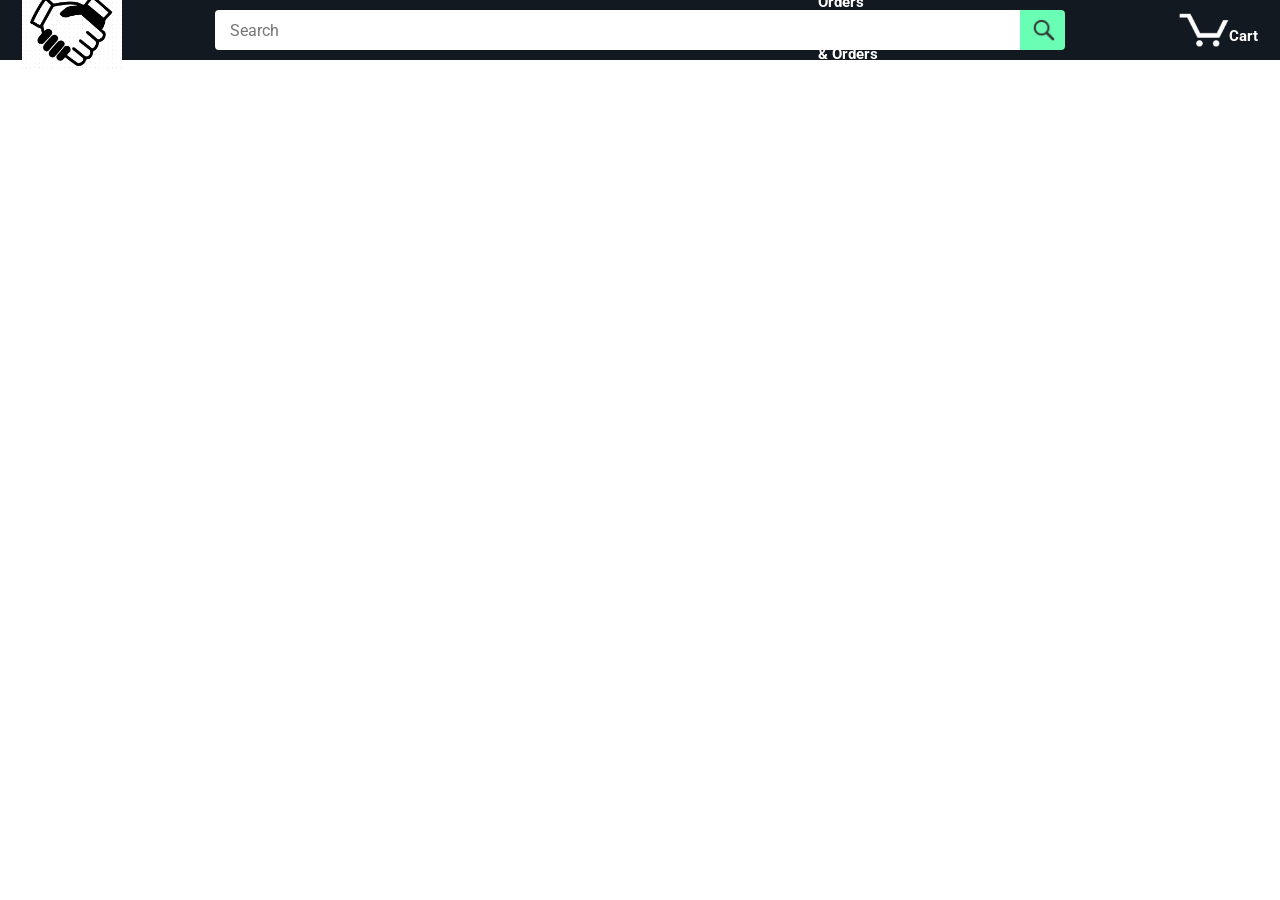
<file: amazon.html>
<!DOCTYPE html>
<html>
  <head>
<<<<<<< HEAD
    <title>Fazon Project</title>
=======
    <title>Amazon Project</title>
>>>>>>> 11ee6c57f2214f1d8b3a161bbb6665155f244d0c

    <!-- This code is needed for responsive design to work.
      (Responsive design = make the website look good on
      smaller screen sizes like a phone or a tablet). -->
    <meta name="viewport" content="width=device-width, initial-scale=1">

    <!-- Load a font called Roboto from Google Fonts. -->
    <link rel="preconnect" href="https://fonts.googleapis.com">
    <link rel="preconnect" href="https://fonts.gstatic.com" crossorigin>
    <link href="https://fonts.googleapis.com/css2?family=Roboto:wght@400;500;700&display=swap" rel="stylesheet">

    <!-- Here are the CSS files for this page. -->
    <link rel="stylesheet" href="styles/shared/general.css">
    <link rel="stylesheet" href="styles/shared/amazon-header.css">
    <link rel="stylesheet" href="styles/pages/amazon.css">
  </head>
  <body>
    <div class="amazon-header">
      <div class="amazon-header-left-section">
        <a href="amazon.html" class="header-link">
          <img class="amazon-logo"
            src="images/amazon-logo-white.png">
          <img class="amazon-mobile-logo"
            src="images/amazon-mobile-logo-white.png">
        </a>
      </div>

      <div class="amazon-header-middle-section">
        <input class="search-bar" type="text" placeholder="Search">

        <button class="search-button">
          <img class="search-icon" src="images/icons/search-icon.png">
        </button>
      </div>

      <div class="amazon-header-right-section">
        <a class="orders-link header-link" href="orders.html">
<<<<<<< HEAD
          <span class="returns-text">Manage</span>
          <span class="orders-text">Orders</span>
=======
          <span class="returns-text">Returns</span>
          <span class="orders-text">& Orders</span>
>>>>>>> 11ee6c57f2214f1d8b3a161bbb6665155f244d0c
        </a>

        <a class="cart-link header-link" href="checkout.html">
          <img class="cart-icon" src="images/icons/cart-icon.png">
          <div class="cart-quantity js-cart-quantity">0</div>
          <div class="cart-text">Cart</div>
        </a>
      </div>
    </div>

    <div class="main">
      <div class="products-grid js-products-grid">
      </div>
    </div>

    <script type="module" src="scripts/amazon.js"></script>
  </body>
</html>
</file>
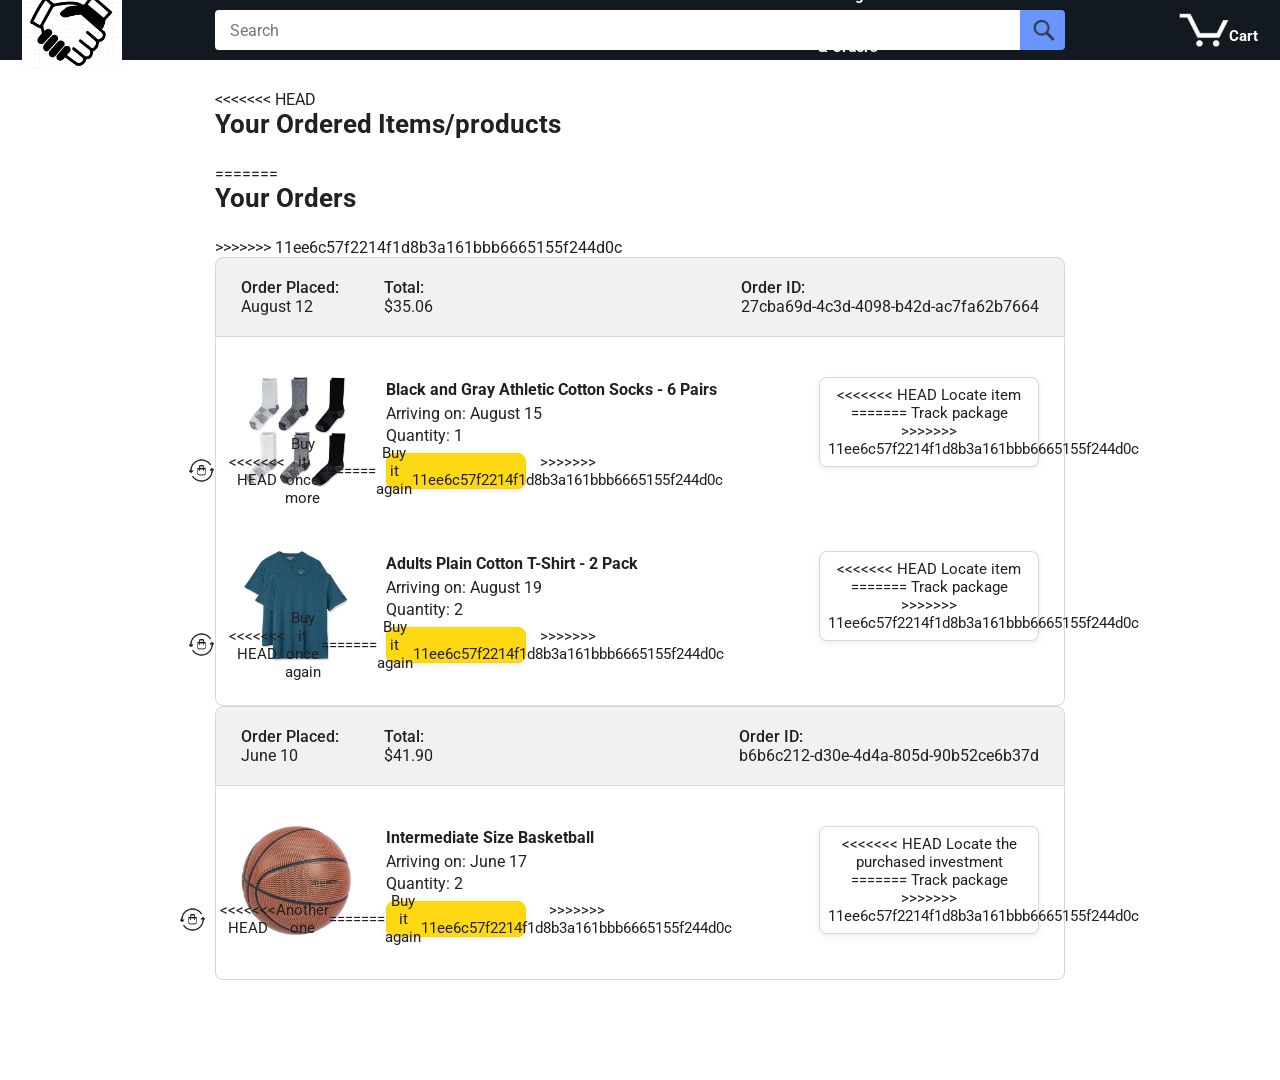
<file: orders.html>
<!DOCTYPE html>
<html>
  <head>
    <title>Orders</title>

    <!-- This code is needed for responsive design to work.
      (Responsive design = make the website look good on
      smaller screen sizes like a phone or a tablet). -->
    <meta name="viewport" content="width=device-width, initial-scale=1">

    <!-- Load a font called Roboto from Google Fonts. -->
    <link rel="preconnect" href="https://fonts.googleapis.com">
    <link rel="preconnect" href="https://fonts.gstatic.com" crossorigin>
    <link href="https://fonts.googleapis.com/css2?family=Roboto:wght@400;500;700&display=swap" rel="stylesheet">

    <!-- Here are the CSS files for this page. -->
    <link rel="stylesheet" href="styles/shared/general.css">
    <link rel="stylesheet" href="styles/shared/amazon-header.css">
    <link rel="stylesheet" href="styles/pages/orders.css">
  </head>
  <body>
    <div class="amazon-header">
      <div class="amazon-header-left-section">
        <a href="amazon.html" class="header-link">
          <img class="amazon-logo"
            src="images/amazon-logo-white.png">
          <img class="amazon-mobile-logo"
            src="images/amazon-mobile-logo-white.png">
        </a>
      </div>

      <div class="amazon-header-middle-section">
        <input class="search-bar" type="text" placeholder="Search">

        <button class="search-button">
          <img class="search-icon" src="images/icons/search-icon.png">
        </button>
      </div>

      <div class="amazon-header-right-section">
        <a class="orders-link header-link" href="orders.html">
<<<<<<< HEAD
          <span class="returns-text"></span>
          <span class="orders-text">Manage Orders</span>
=======
          <span class="returns-text">Returns</span>
          <span class="orders-text">& Orders</span>
>>>>>>> 11ee6c57f2214f1d8b3a161bbb6665155f244d0c
        </a>

        <a class="cart-link header-link" href="checkout.html">
          <img class="cart-icon" src="images/icons/cart-icon.png">
          <div class="cart-quantity">3</div>
          <div class="cart-text">Cart</div>
        </a>
      </div>
    </div>

    <div class="main">
<<<<<<< HEAD
      <div class="page-title">Your Ordered Items/products</div>
=======
      <div class="page-title">Your Orders</div>
>>>>>>> 11ee6c57f2214f1d8b3a161bbb6665155f244d0c

      <div class="orders-grid">
        <div class="order-container">

          <div class="order-header">
            <div class="order-header-left-section">
              <div class="order-date">
                <div class="order-header-label">Order Placed:</div>
                <div>August 12</div>
              </div>
              <div class="order-total">
                <div class="order-header-label">Total:</div>
                <div>$35.06</div>
              </div>
            </div>

            <div class="order-header-right-section">
              <div class="order-header-label">Order ID:</div>
              <div>27cba69d-4c3d-4098-b42d-ac7fa62b7664</div>
            </div>
          </div>

          <div class="order-details-grid">
            <div class="product-image-container">
              <img src="images/products/athletic-cotton-socks-6-pairs.jpg">
            </div>

            <div class="product-details">
              <div class="product-name">
                Black and Gray Athletic Cotton Socks - 6 Pairs
              </div>
              <div class="product-delivery-date">
                Arriving on: August 15
              </div>
              <div class="product-quantity">
                Quantity: 1
              </div>
              <button class="buy-again-button button-primary">
                <img class="buy-again-icon" src="images/icons/buy-again.png">
<<<<<<< HEAD
                <span class="buy-again-message">Buy it once more</span>
=======
                <span class="buy-again-message">Buy it again</span>
>>>>>>> 11ee6c57f2214f1d8b3a161bbb6665155f244d0c
              </button>
            </div>

            <div class="product-actions">
              <a href="tracking.html?orderId=123&productId=456">
                <button class="track-package-button button-secondary">
<<<<<<< HEAD
                  Locate item
=======
                  Track package
>>>>>>> 11ee6c57f2214f1d8b3a161bbb6665155f244d0c
                </button>
              </a>
            </div>

            <div class="product-image-container">
              <img src="images/products/adults-plain-cotton-tshirt-2-pack-teal.jpg">
            </div>

            <div class="product-details">
              <div class="product-name">
                Adults Plain Cotton T-Shirt - 2 Pack
              </div>
              <div class="product-delivery-date">
                Arriving on: August 19
              </div>
              <div class="product-quantity">
                Quantity: 2
              </div>
              <button class="buy-again-button button-primary">
                <img class="buy-again-icon" src="images/icons/buy-again.png">
<<<<<<< HEAD
                <span class="buy-again-message">Buy it once again</span>
=======
                <span class="buy-again-message">Buy it again</span>
>>>>>>> 11ee6c57f2214f1d8b3a161bbb6665155f244d0c
              </button>
            </div>

            <div class="product-actions">
              <a href="tracking.html">
                <button class="track-package-button button-secondary">
<<<<<<< HEAD
                  Locate item 
=======
                  Track package
>>>>>>> 11ee6c57f2214f1d8b3a161bbb6665155f244d0c
                </button>
              </a>
            </div>
          </div>
        </div>

        <div class="order-container">

          <div class="order-header">
            <div class="order-header-left-section">
              <div class="order-date">
                <div class="order-header-label">Order Placed:</div>
                <div>June 10</div>
              </div>
              <div class="order-total">
                <div class="order-header-label">Total:</div>
                <div>$41.90</div>
              </div>
            </div>

            <div class="order-header-right-section">
              <div class="order-header-label">Order ID:</div>
              <div>b6b6c212-d30e-4d4a-805d-90b52ce6b37d</div>
            </div>
          </div>

          <div class="order-details-grid">
            <div class="product-image-container">
              <img src="images/products/intermediate-composite-basketball.jpg">
            </div>

            <div class="product-details">
              <div class="product-name">
                Intermediate Size Basketball
              </div>
              <div class="product-delivery-date">
                Arriving on: June 17
              </div>
              <div class="product-quantity">
                Quantity: 2
              </div>
              <button class="buy-again-button button-primary">
                <img class="buy-again-icon" src="images/icons/buy-again.png">
<<<<<<< HEAD
                <span class="buy-again-message">Another one</span>
=======
                <span class="buy-again-message">Buy it again</span>
>>>>>>> 11ee6c57f2214f1d8b3a161bbb6665155f244d0c
              </button>
            </div>

            <div class="product-actions">
              <a href="tracking.html">
                <button class="track-package-button button-secondary">
<<<<<<< HEAD
                  Locate the purchased investment
=======
                  Track package
>>>>>>> 11ee6c57f2214f1d8b3a161bbb6665155f244d0c
                </button>
              </a>
            </div>
          </div>
        </div>
      </div>
    </div>
  </body>
</html>
</file>
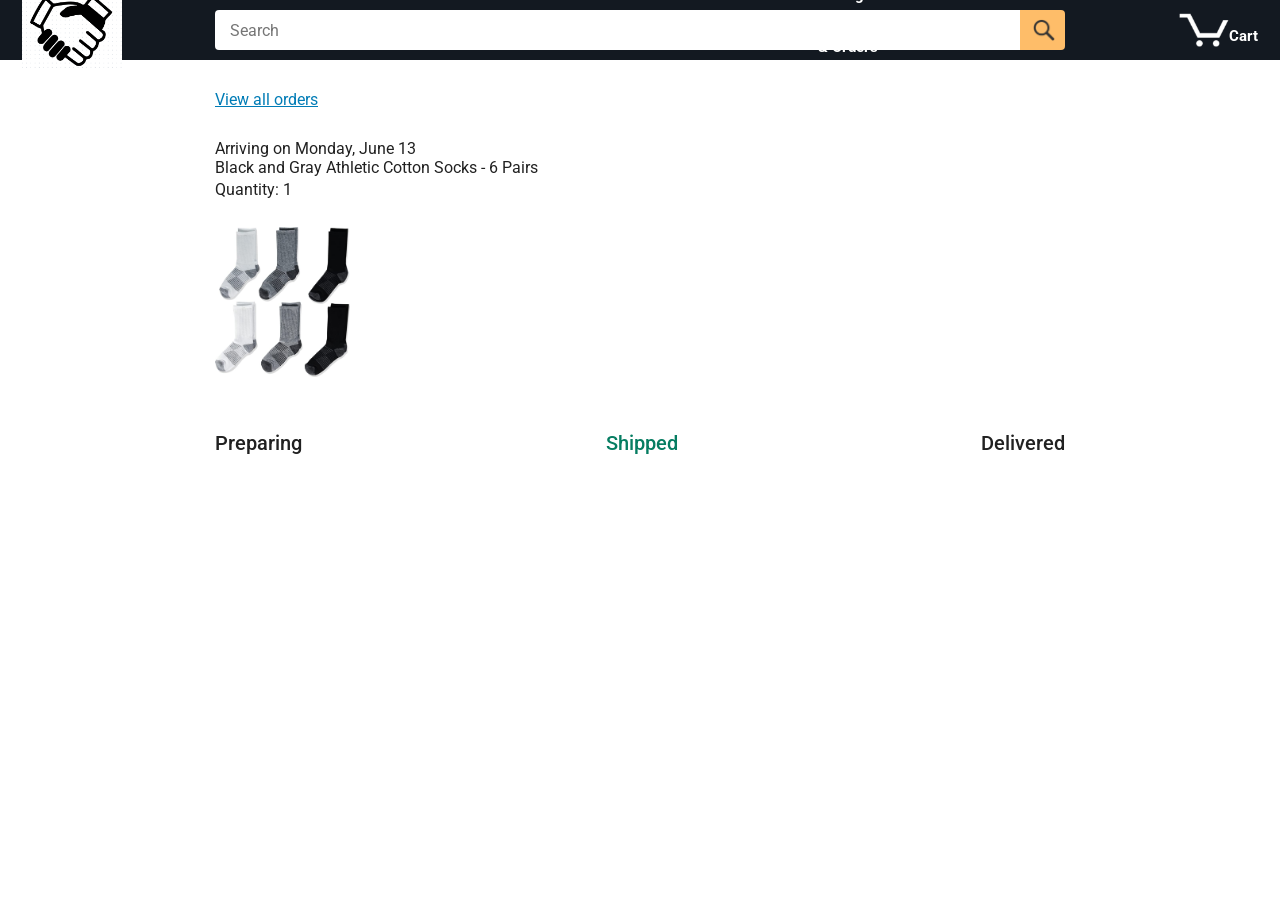
<file: tracking.html>
<!DOCTYPE html>
<html>
  <head>
    <title>Tracking</title>

    <!-- This code is needed for responsive design to work.
      (Responsive design = make the website look good on
      smaller screen sizes like a phone or a tablet). -->
    <meta name="viewport" content="width=device-width, initial-scale=1">

    <!-- Load a font called Roboto from Google Fonts. -->
    <link rel="preconnect" href="https://fonts.googleapis.com">
    <link rel="preconnect" href="https://fonts.gstatic.com" crossorigin>
    <link href="https://fonts.googleapis.com/css2?family=Roboto:wght@400;500;700&display=swap" rel="stylesheet">

    <!-- Here are the CSS files for this page. -->
    <link rel="stylesheet" href="styles/shared/general.css">
    <link rel="stylesheet" href="styles/shared/amazon-header.css">
    <link rel="stylesheet" href="styles/pages/tracking.css">
  </head>
  <body>
    <div class="amazon-header">
      <div class="amazon-header-left-section">
        <a href="amazon.html" class="header-link">
          <img class="amazon-logo"
            src="images/amazon-logo-white.png">
          <img class="amazon-mobile-logo"
            src="images/amazon-mobile-logo-white.png">
        </a>
      </div>

      <div class="amazon-header-middle-section">
        <input class="search-bar" type="text" placeholder="Search">

        <button class="search-button">
          <img class="search-icon" src="images/icons/search-icon.png">
        </button>
      </div>

      <div class="amazon-header-right-section">
        <a class="orders-link header-link" href="orders.html">
<<<<<<< HEAD
          <span class="returns-text"></span>
          <span class="orders-text">Manage orders</span>
=======
          <span class="returns-text">Returns</span>
          <span class="orders-text">& Orders</span>
>>>>>>> 11ee6c57f2214f1d8b3a161bbb6665155f244d0c
        </a>

        <a class="cart-link header-link" href="checkout.html">
          <img class="cart-icon" src="images/icons/cart-icon.png">
          <div class="cart-quantity">3</div>
          <div class="cart-text">Cart</div>
        </a>
      </div>
    </div>

    <div class="main">
      <div class="order-tracking">
        <a class="back-to-orders-link link-primary" href="orders.html">
          View all orders
        </a>

        <div class="delivery-date">
          Arriving on Monday, June 13
        </div>

        <div class="product-info">
          Black and Gray Athletic Cotton Socks - 6 Pairs
        </div>

        <div class="product-info">
          Quantity: 1
        </div>

        <img class="product-image" src="images/products/athletic-cotton-socks-6-pairs.jpg">

        <div class="progress-labels-container">
          <div class="progress-label">
            Preparing
          </div>
          <div class="progress-label current-status">
            Shipped
          </div>
          <div class="progress-label">
            Delivered
          </div>
        </div>

        <div class="progress-bar-container">
          <div class="progress-bar"></div>
        </div>
      </div>
    </div>

    <script>
      const url = new URL(window.location.href);
      console.log(url.searchParams.get('orderId'));
      console.log(url.searchParams.get('productId'));
    </script>
  </body>
</html>
</file>
<file: styles/shared/general.css>
body {
  font-family: Roboto, Arial;
  color: rgb(33, 33, 33);
  /* The <body> element has a default margin of 8px
     on all sides. This removes the default margins. */
  margin: 0;
}

/* <p> elements have a default margin on the top
   and bottom. This removes the default margins. */
p {
  margin: 0;
}

button {
  cursor: pointer;
}

select {
  cursor: pointer;
}

input, select, button {
  font-family: Roboto, Arial;
}

.button-primary {
  color: rgb(33, 33, 33);
  background-color: rgb(255, 216, 20);
  border: 1px solid rgb(252, 210, 0);
  border-radius: 8px;
  cursor: pointer;
  box-shadow: 0 2px 5px rgba(213, 217, 217, 0.5);
}

.button-primary:hover {
  background-color: rgb(247, 202, 0);
  border: 1px solid rgb(242, 194, 0);
}

.button-primary:active {
  background: rgb(255, 216, 20);
  border-color: rgb(252, 210, 0);
  box-shadow: none;
}

.button-secondary {
  color: rgb(33, 33, 33);
  background: white;
  border: 1px solid rgb(213, 217, 217);
  border-radius: 8px;
  cursor: pointer;
  box-shadow: 0 2px 5px rgba(213, 217, 217, 0.5);
}

.button-secondary:hover {
  background-color: rgb(247, 250, 250);
}

.button-secondary:active {
  background-color: rgb(237, 253, 255);
  box-shadow: none;
}

/* These styles will limit text to 2 lines. Anything
   beyond 2 lines will be replaced with "..."
   You can find this code by using an A.I. tool or by
   searching in Google.
   https://css-tricks.com/almanac/properties/l/line-clamp/ */
.limit-text-to-2-lines {
  display: -webkit-box;
  -webkit-line-clamp: 2;
  -webkit-box-orient: vertical;
  overflow: hidden;
}

.link-primary {
  color: rgb(1, 124, 182);
  cursor: pointer;
}

.link-primary:hover {
  color: rgb(196, 80, 0);
}

/* Styles for dropdown selectors. */
select {
  color: rgb(33, 33, 33);
  background-color: rgb(240, 240, 240);
  border: 1px solid rgb(213, 217, 217);
  border-radius: 8px;
  padding: 3px 5px;
  font-size: 15px;
  cursor: pointer;
  box-shadow: 0 2px 5px rgba(213, 217, 217, 0.5);
}

select:focus,
input:focus {
  outline: 2px solid rgb(255, 153, 0);
}
</file>
<file: styles/shared/amazon-header.css>
.amazon-header {
  background-color: rgb(19, 25, 33);
  color: white;
  padding-left: 15px;
  padding-right: 15px;

  display: flex;
  align-items: center;
  justify-content: space-between;

  position: fixed;
  top: 0;
  left: 0;
  right: 0;
  height: 60px;
}

.amazon-header-left-section {
  width: 180px;
}

@media (max-width: 800px) {
  .amazon-header-left-section {
    width: unset;
  }
}

.header-link {
  display: inline-block;
  padding: 6px;
  border-radius: 2px;
  cursor: pointer;
  text-decoration: none;
  border: 1px solid rgba(0, 0, 0, 0);
}

.header-link:hover {
  border: 1px solid white;
}

.amazon-logo {
  width: 100px;
  margin-top: 5px;
}

.amazon-mobile-logo {
  display: none;
}

@media (max-width: 575px) {
  .amazon-logo {
    display: none;
  }

  .amazon-mobile-logo {
    display: block;
    height: 35px;
    margin-top: 5px;
  }
}

.amazon-header-middle-section {
  flex: 1;
  max-width: 850px;
  margin-left: 10px;
  margin-right: 10px;
  display: flex;
}

.search-bar {
  flex: 1;
  width: 0;
  font-size: 16px;
  height: 38px;
  padding-left: 15px;
  border: none;
  border-top-left-radius: 4px;
  border-bottom-left-radius: 4px;
  border-top-right-radius: 0;
  border-bottom-right-radius: 0;
}

.search-button {
  background-color: rgb(254, 189, 105);
  border: none;
  width: 45px;
  height: 40px;
  border-top-right-radius: 4px;
  border-bottom-right-radius: 4px;
  flex-shrink: 0;
}

.search-icon {
  height: 22px;
  margin-left: 2px;
  margin-top: 3px;
}

.amazon-header-right-section {
  width: 180px;
  flex-shrink: 0;
  display: flex;
  justify-content: end;
}

.orders-link {
  color: white;
}

.returns-text {
  display: block;
  font-size: 13px;
}

.orders-text {
  display: block;
  font-size: 15px;
  font-weight: 700;
}

.cart-link {
  color: white;
  display: flex;
  align-items: center;
  position: relative;
}

.cart-icon {
  width: 50px;
}

.cart-text {
  margin-top: 12px;
  font-size: 15px;
  font-weight: 700;
}

.cart-quantity {
  color: rgb(240, 136, 4);
  font-size: 16px;
  font-weight: 700;

  position: absolute;
  top: 4px;
  left: 22px;
  
  width: 26px;
  text-align: center;
}
</file>
<file: styles/pages/amazon.css>
.main {
  margin-top: 60px;
}

.products-grid {
  display: grid;

  /* - In CSS Grid, 1fr means a column will take up the
       remaining space in the grid.
     - If we write 1fr 1fr ... 1fr; 8 times, this will
       divide the grid into 8 columns, each taking up an
       equal amount of the space.
     - repeat(8, 1fr); is a shortcut for repeating "1fr"
       8 times (instead of typing out "1fr" 8 times).
       repeat(...) is a special property that works with
       display: grid; */
  grid-template-columns: repeat(8, 1fr);
}

/* @media is used to create responsive design (making the
   website look good on any screen size). This @media
   means when the screen width is 2000px or less, we
   will divide the grid into 7 columns instead of 8. */
@media (max-width: 2000px) {
  .products-grid {
    grid-template-columns: repeat(7, 1fr);
  }
}

/* This @media means when the screen width is 1600px or
   less, we will divide the grid into 6 columns. */
@media (max-width: 1600px) {
  .products-grid {
    grid-template-columns: repeat(6, 1fr);
  }
}

@media (max-width: 1300px) {
  .products-grid {
    grid-template-columns: repeat(5, 1fr);
  }
}

@media (max-width: 1000px) {
  .products-grid {
    grid-template-columns: repeat(4, 1fr);
  }
}

@media (max-width: 800px) {
  .products-grid {
    grid-template-columns: repeat(3, 1fr);
  }
}

@media (max-width: 575px) {
  .products-grid {
    grid-template-columns: repeat(2, 1fr);
  }
}

@media (max-width: 450px) {
  .products-grid {
    grid-template-columns: 1fr;
  }
}

.product-container {
  padding-top: 40px;
  padding-bottom: 25px;
  padding-left: 25px;
  padding-right: 25px;

<<<<<<< HEAD
  border-right: 1px solid rgb(23, 16, 228);
  border-bottom: 1px solid rgb(23, 16, 228);
=======
  border-right: 1px solid rgb(231, 231, 231);
  border-bottom: 1px solid rgb(231, 231, 231);
>>>>>>> 11ee6c57f2214f1d8b3a161bbb6665155f244d0c

  display: flex;
  flex-direction: column;
}

.product-image-container {
  display: flex;
  justify-content: center;
  align-items: center;

  height: 180px;
  margin-bottom: 20px;
}

.product-image {
  /* Images will overflow their container by default. To
    prevent this, we set max-width and max-height to 100%
    so they stay inside their container. */
  max-width: 100%;
  max-height: 100%;
}

.product-name {
  height: 40px;
  margin-bottom: 5px;
}

.product-rating-container {
  display: flex;
  align-items: center;
  margin-bottom: 10px;
}

.product-rating-stars {
  width: 100px;
  margin-right: 6px;
}

.product-rating-count {
  color: rgb(1, 124, 182);
  cursor: pointer;
  margin-top: 3px;
}

.product-price {
  font-weight: 700;
  margin-bottom: 10px;
}

<<<<<<< HEAD
.amazon-header {
  background-color: rgb(19, 25, 33);
  color: white;
}  

.button-primary {
color: rgb(33, 33, 33);
background-color: rgb(20, 208, 255);
border: 1px solid rgb(20, 208, 255);
}

.search-button {
  background-color: rgb(105, 254, 179);
  border: none;
  width: 45px;
  height: 40px;
  border-top-right-radius: 4px;
  border-bottom-right-radius: 4px;
  flex-shrink: 0;
}

=======
>>>>>>> 11ee6c57f2214f1d8b3a161bbb6665155f244d0c
.product-quantity-container {
  margin-bottom: 17px;
}

.product-spacer {
  flex: 1;
}

.added-to-cart {
  color: rgb(6, 125, 98);
  font-size: 16px;

  display: flex;
  align-items: center;
  margin-bottom: 8px;

  /* At first, the "Added to cart" message will
     be invisible. Use JavaScript to change the
     opacity and make it visible. */
  opacity: 0;
}

.added-to-cart img {
  height: 20px;
  margin-right: 5px;
}

.add-to-cart-button {
  width: 100%;
  padding: 8px;
  border-radius: 50px;
}
</file>
<file: styles/pages/orders.css>
.main {
  max-width: 850px;
  margin-top: 90px;
  margin-bottom: 100px;
  padding-left: 20px;
  padding-right: 20px;

  /* margin-left: auto;
     margin-right auto;
     Is a trick for centering an element horizontally
     without needing a container. */
  margin-left: auto;
  margin-right: auto;
}

.page-title {
  font-weight: 700;
  font-size: 26px;
  margin-bottom: 25px;
}

<<<<<<< HEAD
.button-primary {
  color: rgb(33, 33, 33);
  background-color: rgb(255, 20, 212);
  border: 1px solid rgb(255, 20, 212);
  border-radius: 8px;
  cursor: pointer;
  box-shadow: 0 2px 5px rgba(213, 217, 217, 0.5);
}

.search-button {
  background-color: rgb(105, 150, 254);
  border: none;
  width: 45px;
  height: 40px;
  border-top-right-radius: 4px;
  border-bottom-right-radius: 4px;
  flex-shrink: 0;
}

=======
>>>>>>> 11ee6c57f2214f1d8b3a161bbb6665155f244d0c
.orders-grid {
  display: grid;
  grid-template-columns: 1fr;
  row-gap: 50px;
}

.order-header {
  background-color: rgb(240, 242, 242);
  border: 1px solid rgb(213, 217, 217);

  display: flex;
  align-items: center;
  justify-content: space-between;

  padding: 20px 25px;
  border-top-left-radius: 8px;
  border-top-right-radius: 8px;
}

.order-header-left-section {
  display: flex;
  flex-shrink: 0;
}

.order-header-label {
  font-weight: 500;
}

.order-date,
.order-total {
  margin-right: 45px;
}

.order-header-right-section {
  flex-shrink: 1;
}

@media (max-width: 575px) {
  .order-header {
    flex-direction: column;
    align-items: start;
    line-height: 23px;
    padding: 15px;
  }

  .order-header-left-section {
    flex-direction: column;
  }

  .order-header-label {
    margin-right: 5px;
  }

  .order-date,
  .order-total {
    display: grid;
    grid-template-columns: auto 1fr;
    margin-right: 0;
  }

  .order-header-right-section {
    display: grid;
    grid-template-columns: auto 1fr;
  }
}

.order-details-grid {
  padding: 40px 25px;
  border: 1px solid rgb(213, 217, 217);
  border-top: none;
  border-bottom-left-radius: 8px;
  border-bottom-right-radius: 8px;

  display: grid;
  grid-template-columns: 110px 1fr 220px;
  column-gap: 35px;
  row-gap: 60px;
  align-items: center;
}

@media (max-width: 800px) {
  .order-details-grid {
    grid-template-columns: 110px 1fr;
    row-gap: 0;
    padding-bottom: 8px;
  }
}

@media (max-width: 450px) {
  .order-details-grid {
    grid-template-columns: 1fr;
  }
}

.product-image-container {
  text-align: center;
}

.product-image-container img {
  max-width: 110px;
  max-height: 110px;
}

.product-name {
  font-weight: 700;
  margin-bottom: 5px;
}

.product-delivery-date {
  margin-bottom: 3px;
}

.product-quantity {
  margin-bottom: 8px;
}

.buy-again-button {
  font-size: 15px;
  width: 140px;
  height: 36px;
  border-radius: 8px;

  display: flex;
  align-items: center;
  justify-content: center;
}

.buy-again-icon {
  width: 25px;
  margin-right: 15px;
}

.product-actions {
  align-self: start;
}

.track-package-button {
  width: 100%;
  font-size: 15px;
  padding: 8px;
}

@media (max-width: 800px) {
  .buy-again-button {
    margin-bottom: 10px;
  }

  .product-actions {
    /* grid-column: 2 means this element will be placed
       in column 2 in the grid. (Normally, the column that
       an element is placed in is determined by the order
       of the elements in the HTML. grid-column overrides
       this default ordering). */
    grid-column: 2;
    margin-bottom: 30px;
  }

  .track-package-button {
    width: 140px;
  }
}

@media (max-width: 450px) {
  .product-image-container {
    text-align: center;
    margin-bottom: 25px;
  }

  .product-image-container img {
    max-width: 150px;
    max-height: 150px;
  }

  .product-name {
    margin-bottom: 10px;
  }

  .product-quantity {
    margin-bottom: 15px;
  }

  .buy-again-button {
    width: 100%;
    margin-bottom: 15px;
  }

  .product-actions {
    /* grid-column: auto; undos grid-column: 2; from above.
       This element will now be placed in its normal column
       in the grid. */
    grid-column: auto;
    margin-bottom: 70px;
  }

  .track-package-button {
    width: 100%;
    padding: 12px;
  }
}
</file>
<file: styles/pages/tracking.css>
.main {
  max-width: 850px;
  margin-top: 90px;
  margin-bottom: 100px;
  padding-left: 30px;
  padding-right: 30px;

  /* margin-left: auto;
     margin-right auto;
     Is a trick for centering an element horizontally
     without needing a container. */
  margin-left: auto;
  margin-right: auto;
}

.back-to-orders-link {
  display: inline-block;
  margin-bottom: 30px;
}

<<<<<<< HEAD

=======
>>>>>>> 11ee6c57f2214f1d8b3a161bbb6665155f244d0c
.delivery-date {
  font-size: 25px;
  font-weight: 700;
  margin-bottom: 10px;
}

.product-info {
  margin-bottom: 3px;
}

.product-image {
  max-width: 150px;
  max-height: 150px;
  margin-top: 25px;
  margin-bottom: 50px;
}

.progress-labels-container {
  display: flex;
  justify-content: space-between;
  font-size: 20px;
  font-weight: 500;
  margin-bottom: 15px;
}

.current-status {
  color: rgb(6, 125, 98);
}

@media (max-width: 575px) {
  .progress-labels-container {
    font-size: 16px;
  }
}

@media (max-width: 450px) {
  .progress-labels-container {
    flex-direction: column;
    margin-bottom: 5px;
  }

  .progress-label {
    margin-bottom: 3px;
  }
}

<<<<<<< HEAD
.search-button {
  background-color: rgb(105, 254, 179);
  border: none;
  width: 45px;
  height: 40px;
  border-top-right-radius: 4px;
  border-bottom-right-radius: 4px;
  flex-shrink: 0;
}

=======
>>>>>>> 11ee6c57f2214f1d8b3a161bbb6665155f244d0c
.progress-bar-container {
  height: 25px;
  width: 100%;

  border: 1px solid rgb(200, 200, 200);
  border-radius: 50px;
  overflow: hidden;
}

.progress-bar {
  height: 100%;
  background-color: green;
  border-radius: 50px;
  width: 50%;
}
</file>
